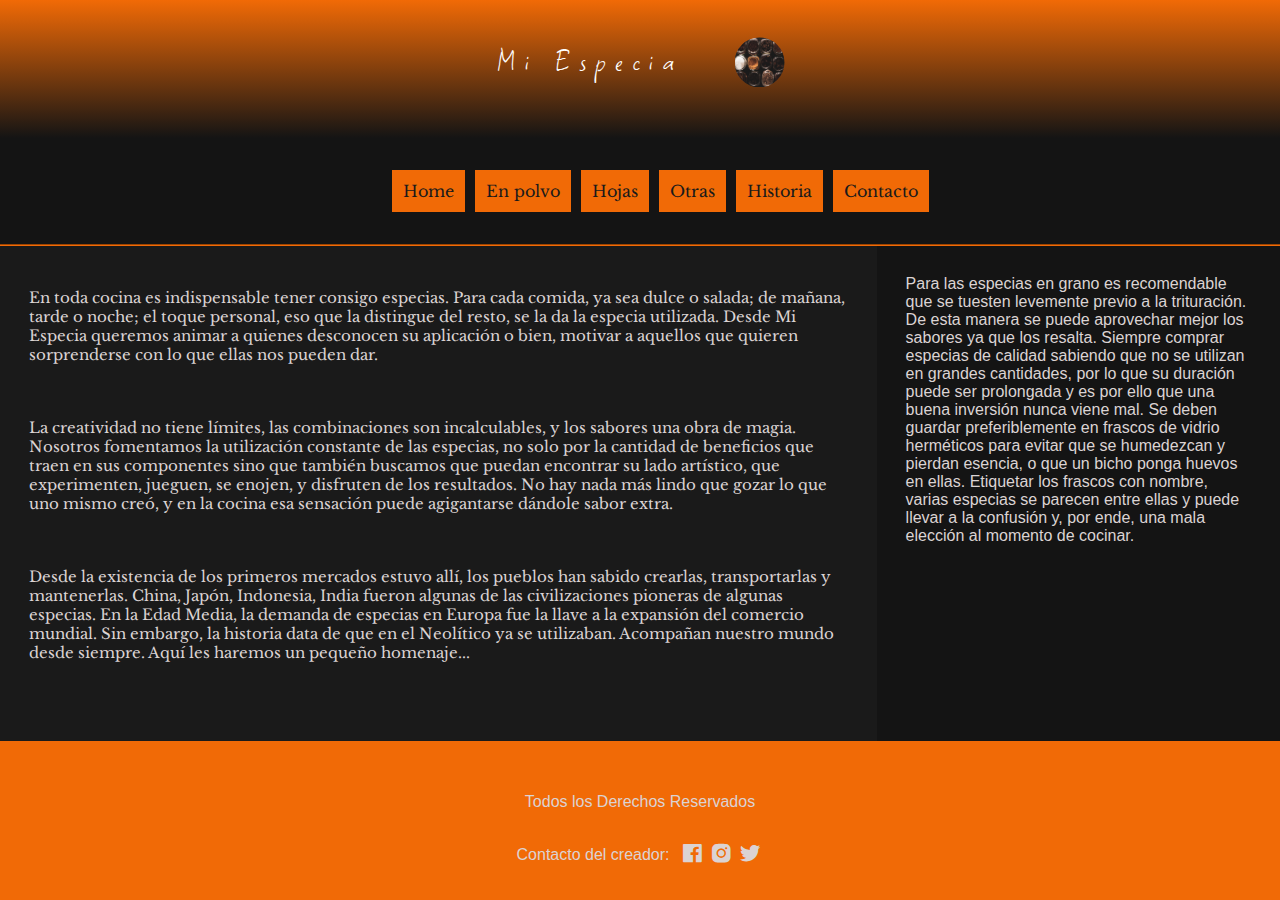
<file: index.html>
<!DOCTYPE html>
<html lang="en">
<head>
    <meta charset="UTF-8">
    <meta http-equiv="X-UA-Compatible" content="IE=edge">
    <meta name="viewport" content="width=device-width, initial-scale=1.0">
    <link rel="stylesheet" href="estilo/gridarea.css"> <!--CSS del HOME -->
    <link rel="preconnect" href="https://fonts.googleapis.com"> <!--Fuente del H1 -->
    <link rel="preconnect" href="https://fonts.gstatic.com" crossorigin>
    <link href="https://fonts.googleapis.com/css2?family=Libre+Baskerville&display=swap" rel="stylesheet"> <!--Fuente del Main-->
    <link rel="shortcut icon" href="chef/favicon.ico" type="image/x-icon"> <!--icono del head -->
    <link href='https://unpkg.com/boxicons@2.1.2/css/boxicons.min.css' rel='stylesheet'>
    <link href="https://fonts.googleapis.com/css2?family=Red+Hat+Mono:wght@300&family=Rubik:wght@300&family=Square+Peg&display=swap" rel="stylesheet">
    <title>Mi Especia | Blog de especias</title>
</head>
<body>
    <div class="content">
        <header class="header">
            <h1 class="header__titulo">Mi Especia</h1>
            <img class="header__imagen-2" src="fotos especias/fondo_pagina.jpg" alt="">
        </header>

        <nav class="nav">
            <ul class="nav__ul">
                <li class="nav__li"><a href="index.html">Home</a></li>
                <li class="nav__li"><a href="enpolvo.html">En polvo</a></li>
                <li class="nav__li"><a href="hojas.html">Hojas</a></li>
                <li class="nav__li"><a href="otras.html">Otras</a></li>
                <li class="nav__li"><a href="historia.html">Historia</a></li>
                <li class="nav__li"><a href="contacto.html">Contacto</a></li>
            </ul>
        </nav>

        <article class="main">
            <p class="parrafo1">
                En toda cocina es indispensable tener consigo especias. Para cada comida, ya sea dulce o salada;
                de mañana, tarde o noche; el toque personal, eso que la distingue del resto, se la da la especia utilizada.
                Desde Mi Especia queremos animar a quienes desconocen su aplicación o bien, motivar a aquellos que quieren
                sorprenderse con lo que ellas nos pueden dar.
            </p>
            <p class="parrafo2">
                La creatividad no tiene límites, las combinaciones son incalculables, y los sabores una obra de magia.
                Nosotros fomentamos la utilización constante de las especias, no solo por la cantidad de beneficios que
                traen en sus componentes sino que también buscamos que puedan encontrar su lado artístico, que experimenten,
                jueguen, se enojen, y disfruten de los resultados. No hay nada más lindo que gozar lo que uno mismo creó, y 
                en la cocina esa sensación puede agigantarse dándole sabor extra.
            </p>
            <p class="parrafo3">
                Desde la existencia de los primeros mercados estuvo allí, los pueblos han sabido crearlas, transportarlas y 
                mantenerlas. China, Japón, Indonesia, India fueron algunas de las civilizaciones pioneras de algunas especias.
                En la Edad Media, la demanda de especias en Europa fue la llave a la expansión del comercio mundial. Sin embargo,
                la historia data de que en el Neolítico ya se utilizaban. Acompañan nuestro mundo desde siempre. Aquí les haremos
                un pequeño homenaje...
            </p>
        </article>


        <aside class="aside">
            <p>
                Para las especias en grano es recomendable que se tuesten levemente previo a la trituración. De esta manera se puede aprovechar 
                mejor los sabores ya que los resalta. Siempre comprar especias de calidad sabiendo que no se utilizan en grandes cantidades, por 
                lo que su duración puede ser prolongada y es por ello que una buena inversión nunca viene mal. Se deben guardar preferiblemente en 
                frascos de vidrio herméticos para evitar que se humedezcan y pierdan esencia, o que un bicho ponga huevos en ellas. Etiquetar los frascos 
                con nombre, varias especias se parecen entre ellas y puede llevar a la confusión y, por ende, una mala elección al momento de cocinar.
                 
            </p>
        </aside>
        <footer class="footer">
            <p>Todos los Derechos Reservados</p>
            <div class="footer__container">
                <div class="footer__container-titulo">
                    <p>Contacto del creador:</p> 
                </div>
                <div class="footer__container-links">
                    <a href="https://www.facebook.com/demian.gomez.7/" target="_blank" rel="noopener noreferrer"><i class='bx bxl-facebook-square bx-sm'></i></a>
                    <a href="https://www.instagram.com/deemigomez/" target="_blank" rel="noopener noreferrer"><i class='bx bxl-instagram-alt bx-sm' ></i></a>
                    <a href="https://twitter.com/demigomezm" target="_blank" rel="noopener noreferrer"><i class='bx bxl-twitter bx-sm' ></i></a>
                </div>
            </div>

        </footer>
    </div>
</body>
</html>
</file>
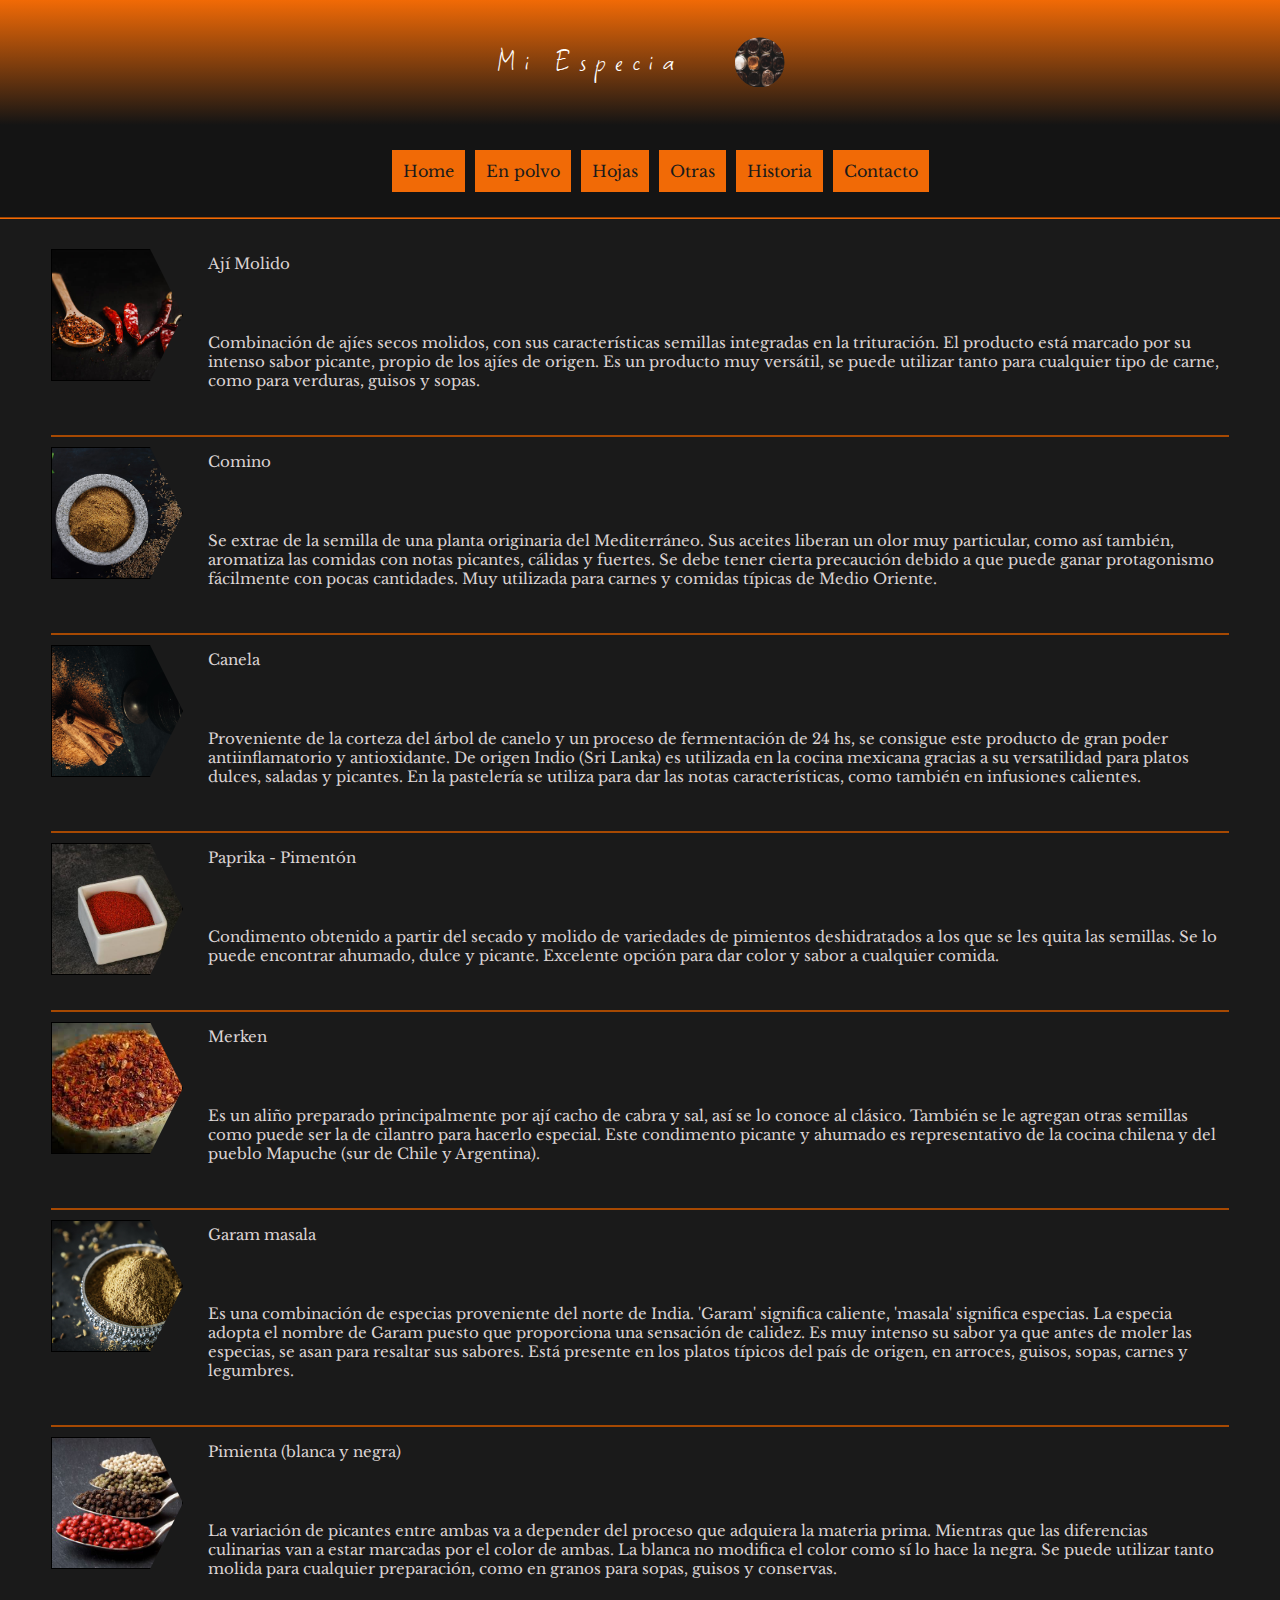
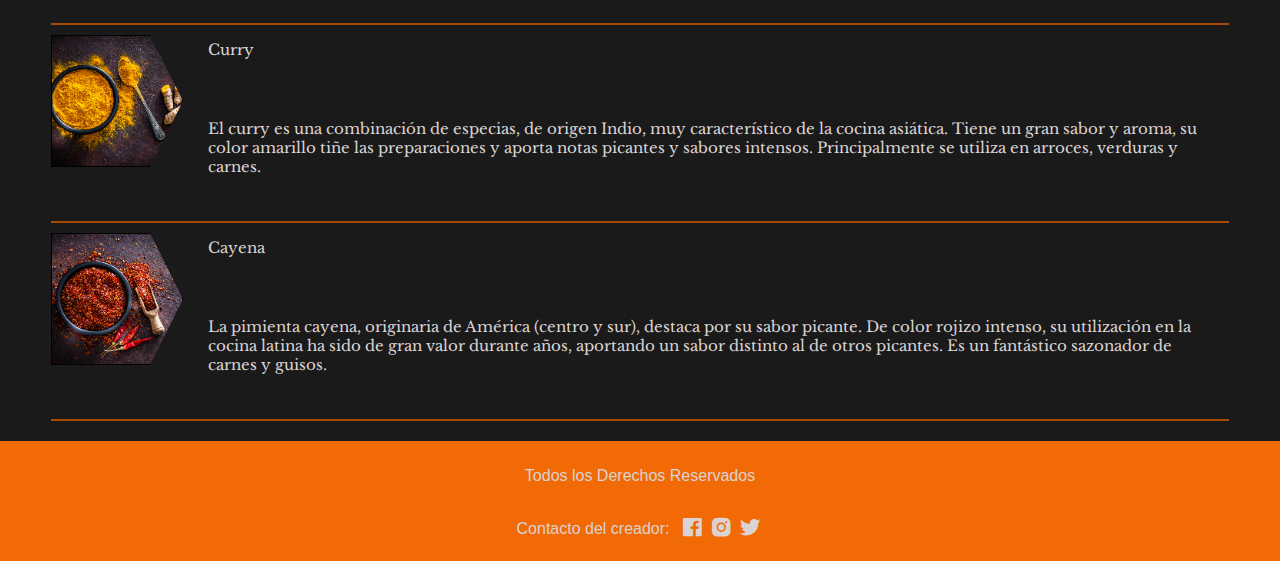
<file: enpolvo.html>
<!DOCTYPE html>
<html lang="en">
<head>
    <meta charset="UTF-8">
    <meta http-equiv="X-UA-Compatible" content="IE=edge">
    <meta name="viewport" content="width=device-width, initial-scale=1.0">
    <link rel="stylesheet" href="estilo/enpolvo.css"> <!--CSS de EN POLVO, HOJAS, OTRAS, HISTORIA -->
    <link rel="preconnect" href="https://fonts.googleapis.com"> <!--Fuente del H1 -->
    <link rel="preconnect" href="https://fonts.gstatic.com" crossorigin>
    <link href="https://fonts.googleapis.com/css2?family=Libre+Baskerville&display=swap" rel="stylesheet"> <!--Fuente del Main-->
    <link rel="shortcut icon" href="chef/favicon.ico" type="image/x-icon"> <!--icono del head -->
    <link href='https://unpkg.com/boxicons@2.1.2/css/boxicons.min.css' rel='stylesheet'>
    <link href="https://fonts.googleapis.com/css2?family=Red+Hat+Mono:wght@300&family=Rubik:wght@300&family=Square+Peg&display=swap" rel="stylesheet">
    <title>En polvo | Mi Especia</title>
</head>
<body>
    <div class="content">
        <header class="header">
            <h1 class="header__titulo">Mi Especia</h1>
            <img class="header__imagen-2" src="fotos especias/fondo_pagina.jpg" alt="">
        </header>

        <nav class="nav">
            <ul class="nav__ul">
                <li class="nav__li"><a href="index.html">Home</a></li>
                <li class="nav__li"><a href="enpolvo.html">En polvo</a></li>
                <li class="nav__li"><a href="hojas.html">Hojas</a></li>
                <li class="nav__li"><a href="otras.html">Otras</a></li>
                <li class="nav__li"><a href="historia.html">Historia</a></li>
                <li class="nav__li"><a href="contacto.html">Contacto</a></li>
            </ul>
        </nav>


        <article class="main">
            <div class="contenido">
                <img src="fotos especias/ajimolido_fondonegro.jpg" alt="aji_molido">
                <div class="contenido__hijo">
                    <p class="contenido__hijo-titulo">
                        Ají Molido
                    </p>
                    <p class="contenido__hijo-texto">
                        Combinación de ajíes secos molidos, con sus características semillas integradas en la trituración. 
                        El producto está marcado por su intenso sabor picante, propio de los ajíes de origen. Es un producto muy versátil, se 
                        puede utilizar tanto para cualquier tipo de carne, como para verduras, guisos y sopas.
                    </p>
                </div>
            </div>

            <div class="contenido">
                <img src="fotos especias/comino_fondonegro.jpg" alt="comino">
                <div class="contenido__hijo">
                    <p class="contenido__hijo-titulo">
                        Comino
                    </p>
                    <p class="contenido__hijo-texto">
                        Se extrae de la semilla de una planta originaria del Mediterráneo. Sus aceites liberan un olor muy particular, como
                        así también, aromatiza las comidas con notas picantes, cálidas y fuertes. Se debe tener cierta precaución debido a que
                        puede ganar protagonismo fácilmente con pocas cantidades. Muy utilizada para carnes y comidas típicas de Medio Oriente.
                    </p>
                </div>
            </div>

            <div class="contenido">
                <img src="fotos especias/canela_fondonegro.jpg" alt="canela">
                <div class="contenido__hijo">
                    <p class="contenido__hijo-titulo">
                        Canela
                    </p>
                    <p class="contenido__hijo-texto">
                        Proveniente de la corteza del árbol de canelo y un proceso de fermentación de 24 hs, se consigue este
                        producto de gran poder antiinflamatorio y antioxidante. De origen Indio (Sri Lanka) es utilizada en la
                        cocina mexicana gracias a su versatilidad para platos dulces, saladas y picantes. En la pastelería se 
                        utiliza para dar las notas características, como también en infusiones calientes.
                    </p>
                </div>
            </div>

            <div class="contenido">
                <img src="fotos especias/pimenton_res.jpg" alt="pimenton">
                <div class="contenido__hijo">
                    <p class="contenido__hijo-titulo">
                        Paprika - Pimentón
                    </p>
                    <p class="contenido__hijo-texto">
                        Condimento obtenido a partir del secado y molido de variedades de pimientos deshidratados a los 
                        que se les quita las semillas. Se lo puede encontrar
                        ahumado, dulce y picante. Excelente opción para dar color y sabor a cualquier comida.
                    </p>
                </div>
            </div>

            <div class="contenido">
                <img src="fotos especias/merken.jpg" alt="merken">
                <div class="contenido__hijo">
                    <p class="contenido__hijo-titulo">
                        Merken
                    </p>
                    <p class="contenido__hijo-texto">
                        Es un aliño preparado principalmente por ají cacho de cabra y sal, así se lo conoce al clásico.
                        También se le agregan otras semillas como puede ser la de 
                        cilantro para hacerlo especial. Este condimento picante y ahumado es representativo de la cocina chilena y del pueblo Mapuche 
                        (sur de Chile y Argentina).
                    </p>
                </div>
            </div>

            <div class="contenido">
                <img src="fotos especias/garam masala_fondonegro.jpg" alt="garam_masala">
                <div class="contenido__hijo">
                    <p class="contenido__hijo-titulo">
                        Garam masala
                    </p>
                    <p class="contenido__hijo-texto">
                        Es una combinación de especias proveniente del norte de India. 'Garam' significa caliente, 'masala' significa especias.
                        La especia adopta el nombre de Garam puesto que proporciona una sensación de calidez. Es muy intenso su sabor ya que antes
                        de moler las especias, se asan para resaltar sus sabores. Está presente en los platos típicos del país de origen, en arroces,
                        guisos, sopas, carnes y legumbres.
                    </p>
                </div>
            </div>

            <div class="contenido">
                <img src="fotos especias/pimienta_detalles.jpg" alt="pimienta">
                <div class="contenido__hijo">
                    <p class="contenido__hijo-titulo">
                        Pimienta (blanca y negra)
                    </p>
                    <p class="contenido__hijo-texto">
                        La variación de picantes entre ambas va a depender del proceso que adquiera la materia prima. Mientras que
                        las diferencias culinarias van a estar marcadas por el color de ambas. La blanca no modifica el color como sí lo hace 
                        la negra. Se puede utilizar tanto molida para cualquier preparación, como en granos para sopas, guisos y conservas. 
                    </p>
                </div>
            </div>

            <div class="contenido">
                <img src="fotos especias/curry_fondonegro.jpg" alt="curry">
                <div class="contenido__hijo">
                    <p class="contenido__hijo-titulo">
                        Curry
                    </p>
                    <p class="contenido__hijo-texto">
                        El curry es una combinación de especias, de origen Indio, muy característico de la cocina asiática.
                        Tiene un gran sabor y aroma, su color amarillo tiñe las preparaciones y aporta notas picantes y sabores
                        intensos. Principalmente se utiliza en arroces, verduras y carnes.
                    </p>
                </div>
            </div>

            <div class="contenido">
                <img src="fotos especias/cayena_detalles2.jpg" alt="cayena">
                <div class="contenido__hijo">
                    <p class="contenido__hijo-titulo">
                        Cayena
                    </p>
                    <p class="contenido__hijo-texto">
                        La pimienta cayena, originaria de América (centro y sur), destaca por su sabor picante. De color rojizo
                        intenso, su utilización en la cocina latina ha sido de gran valor durante años, aportando un sabor distinto
                        al de otros picantes. Es un fantástico sazonador de carnes y guisos.
                    </p>
                </div>
            </div>

            <!-- entonces hacer un div clas contenido, y dentro poner primero la foto img y luego el parrafo p -->
        </article>

        
        <footer class="footer">
            <p>Todos los Derechos Reservados</p>
            <div class="footer__container">
                <div class="footer__container-titulo">
                    <p>Contacto del creador:</p> 
                </div>
                <div class="footer__container-links">
                    <a href="https://www.facebook.com/demian.gomez.7/" target="_blank" rel="noopener noreferrer"><i class='bx bxl-facebook-square bx-sm'></i></a>
                    <a href="https://www.instagram.com/deemigomez/" target="_blank" rel="noopener noreferrer"><i class='bx bxl-instagram-alt bx-sm' ></i></a>
                    <a href="https://twitter.com/demigomezm" target="_blank" rel="noopener noreferrer"><i class='bx bxl-twitter bx-sm' ></i></a>
                </div>
            </div>
        </footer>
    </div>
</body>
</html>
</file>
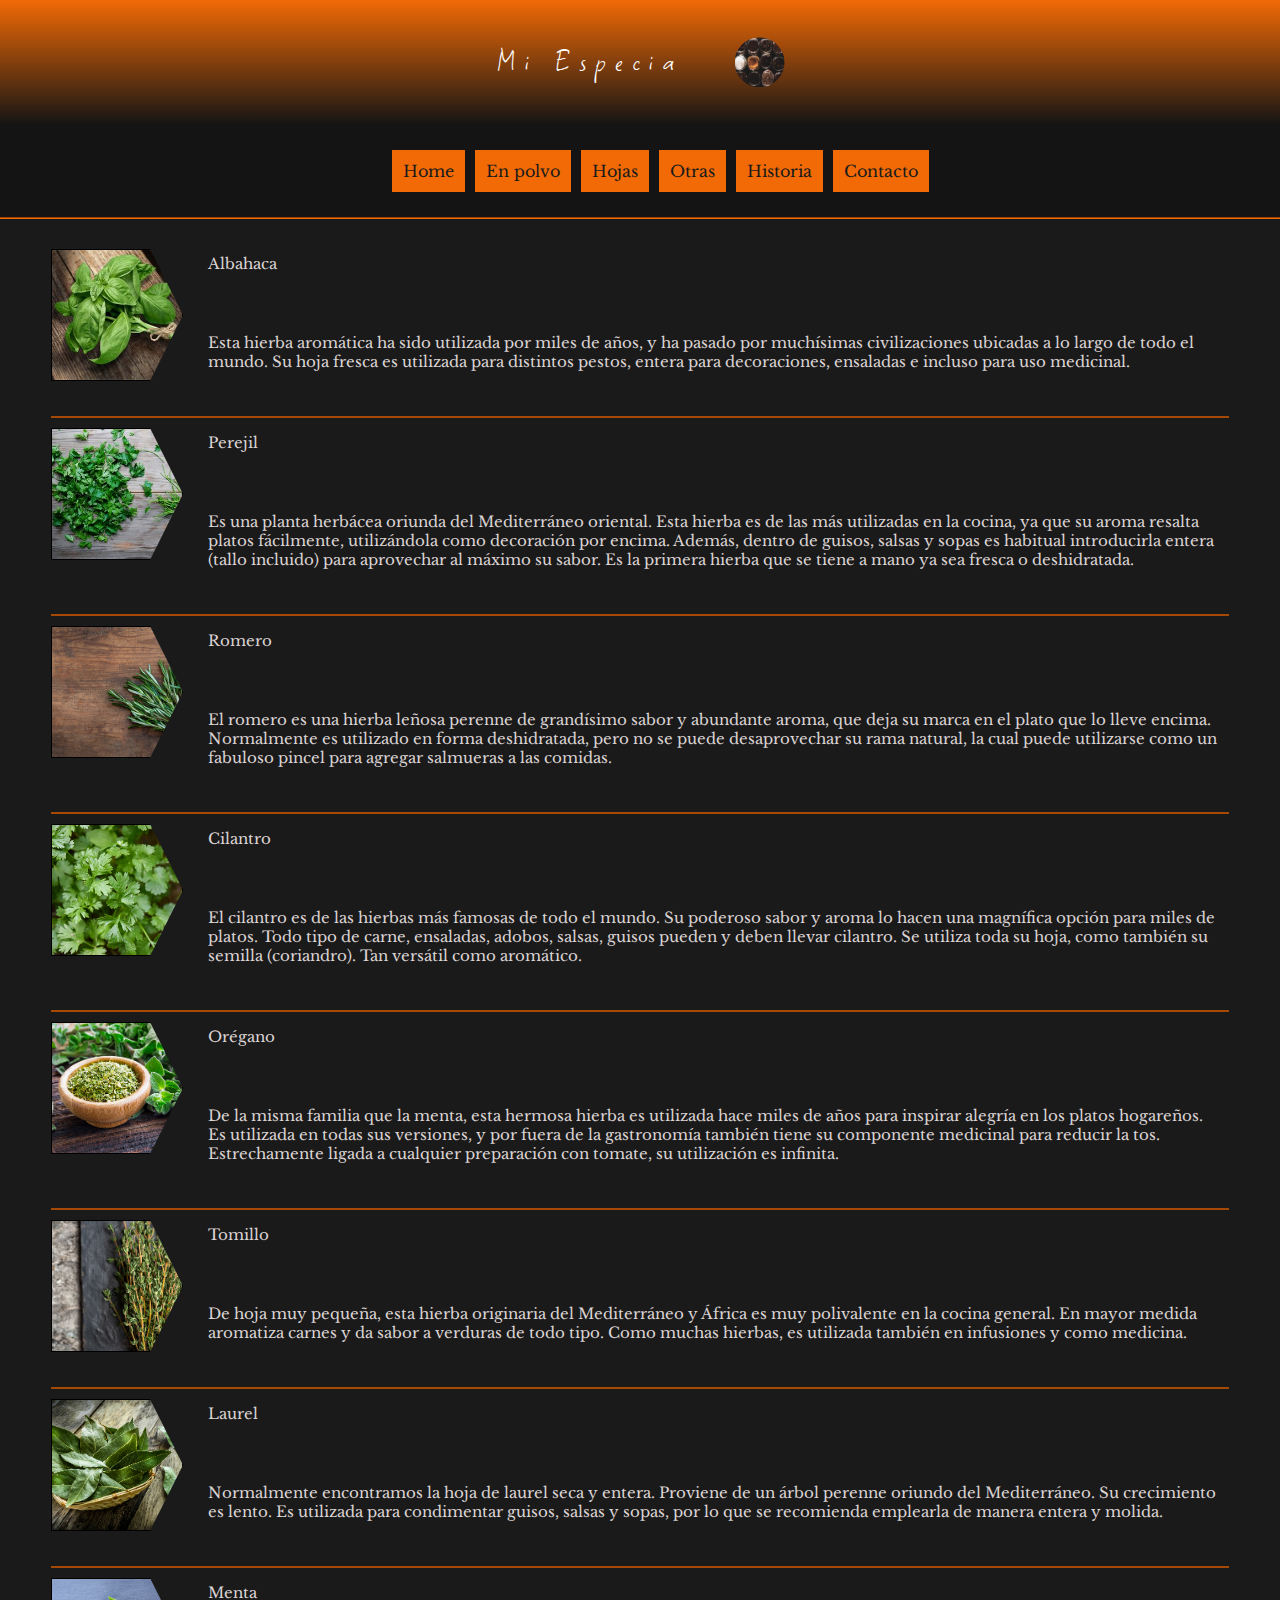
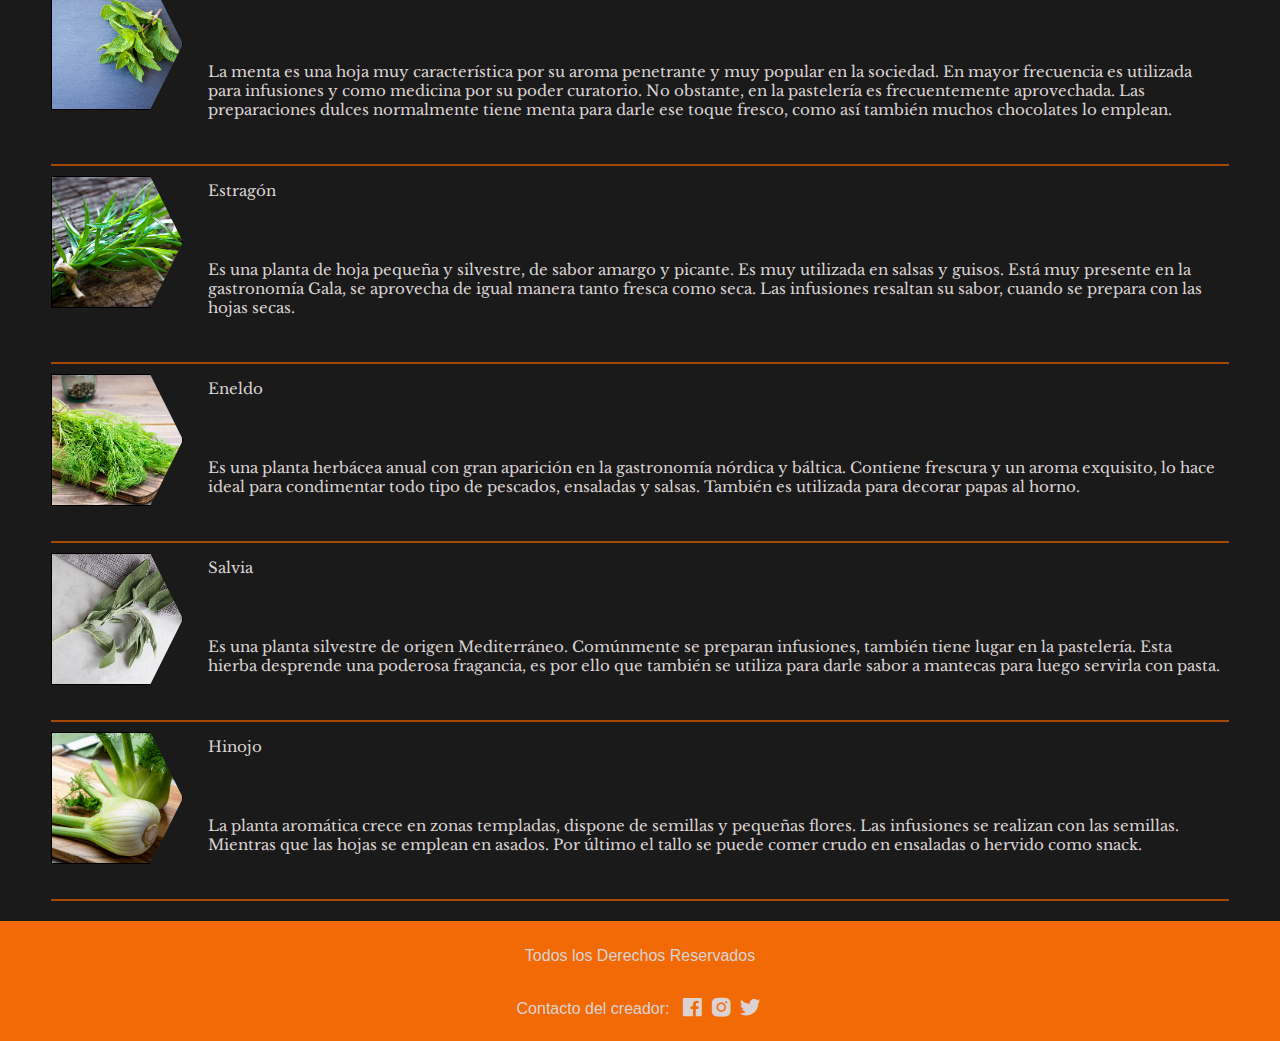
<file: hojas.html>
<!DOCTYPE html>
<html lang="en">
<head>
    <meta charset="UTF-8">
    <meta http-equiv="X-UA-Compatible" content="IE=edge">
    <meta name="viewport" content="width=device-width, initial-scale=1.0">
    <link rel="stylesheet" href="estilo/enpolvo.css"> <!--CSS de CADA ESTILO PARTICULAR -->
    <link rel="preconnect" href="https://fonts.googleapis.com"> <!--Fuente del H1 -->
    <link rel="preconnect" href="https://fonts.gstatic.com" crossorigin>
    <link href="https://fonts.googleapis.com/css2?family=Libre+Baskerville&display=swap" rel="stylesheet"> <!--Fuente del Main-->
    <link rel="shortcut icon" href="chef/favicon.ico" type="image/x-icon"> <!--icono del head -->
    <link href='https://unpkg.com/boxicons@2.1.2/css/boxicons.min.css' rel='stylesheet'>
    <link href="https://fonts.googleapis.com/css2?family=Red+Hat+Mono:wght@300&family=Rubik:wght@300&family=Square+Peg&display=swap" rel="stylesheet">
    <title>Hojas | Mi Especia</title>
</head>
<body>
    <div class="content">
        <header class="header">
            <h1 class="header__titulo">Mi Especia</h1>
            <img class="header__imagen-2" src="fotos especias/fondo_pagina.jpg" alt="">
        </header>

        <nav class="nav">
            <ul class="nav__ul">
                <li class="nav__li"><a href="index.html">Home</a></li>
                <li class="nav__li"><a href="enpolvo.html">En polvo</a></li>
                <li class="nav__li"><a href="hojas.html">Hojas</a></li>
                <li class="nav__li"><a href="otras.html">Otras</a></li>
                <li class="nav__li"><a href="historia.html">Historia</a></li>
                <li class="nav__li"><a href="contacto.html">Contacto</a></li>
            </ul>
        </nav>


        <article class="main">
            <div class="contenido">
                <img src="fotos especias/hojas/albahaca_fondooscuro.jpg" alt="albahaca">
                <div class="contenido__hijo">
                    <p class="contenido__hijo-titulo">
                        Albahaca
                    </p>
                    <p class="contenido__hijo-texto">
                        Esta hierba aromática ha sido utilizada por miles de años, y ha pasado por muchísimas civilizaciones
                        ubicadas a lo largo de todo el mundo. Su hoja fresca es utilizada para distintos pestos, entera para decoraciones,
                        ensaladas e incluso para uso medicinal. 
                    </p>
                </div>
            </div>

            <div class="contenido">
                <img src="fotos especias/hojas/perejil_fondomadera2.jpg" alt="perejil">
                <div class="contenido__hijo">
                    <p class="contenido__hijo-titulo">
                        Perejil
                    </p>
                    <p class="contenido__hijo-texto">
                        Es una planta herbácea oriunda del Mediterráneo oriental. Esta hierba es de las más utilizadas en la cocina,
                        ya que su aroma resalta platos fácilmente, utilizándola como decoración por encima. Además, dentro de guisos, salsas y 
                        sopas es habitual introducirla entera (tallo incluido) para aprovechar al máximo su sabor. Es la primera hierba
                        que se tiene a mano ya sea fresca o deshidratada.
                    </p>
                </div>
            </div>

            <div class="contenido">
                <img src="fotos especias/hojas/romero_fondomadera.jpg" alt="romero">
                <div class="contenido__hijo">
                    <p class="contenido__hijo-titulo">
                        Romero
                    </p>
                    <p class="contenido__hijo-texto">
                        El romero es una hierba leñosa perenne de grandísimo sabor y abundante aroma, que deja su marca en 
                        el plato que lo lleve encima. Normalmente es utilizado en forma deshidratada, pero no se puede desaprovechar
                        su rama natural, la cual puede utilizarse como un fabuloso pincel para agregar salmueras a las comidas.
                    </p>
                </div>
            </div>

            <div class="contenido">
                <img src="fotos especias/hojas/cilantro.jpg" alt="cilantro">
                <div class="contenido__hijo">
                    <p class="contenido__hijo-titulo">
                        Cilantro
                    </p>
                    <p class="contenido__hijo-texto">
                        El cilantro es de las hierbas más famosas de todo el mundo. Su poderoso sabor y aroma lo hacen una magnífica
                        opción para miles de platos. Todo tipo de carne, ensaladas, adobos, salsas, guisos pueden y deben llevar cilantro.
                        Se utiliza toda su hoja, como también su semilla (coriandro). Tan versátil como aromático.
                    </p>
                </div>
            </div>

            <div class="contenido">
                <img src="fotos especias/hojas/oregano_fondomadera.jpg" alt="">
                <div class="contenido__hijo">
                    <p class="contenido__hijo-titulo">
                        Orégano
                    </p>
                    <p class="contenido__hijo-texto">
                        De la misma familia que la menta, esta hermosa hierba es utilizada hace miles de años para inspirar
                        alegría en los platos hogareños. Es utilizada en todas sus versiones, y por fuera de la gastronomía 
                        también tiene su componente medicinal para reducir la tos. Estrechamente ligada a cualquier preparación con
                        tomate, su utilización es infinita.
                    </p>
                </div>
            </div>

            <div class="contenido">
                <img src="fotos especias/hojas/tomillo_fondomadera.jpg" alt="tomillo">
                <div class="contenido__hijo">
                    <p class="contenido__hijo-titulo">
                        Tomillo
                    </p>
                    <p class="contenido__hijo-texto">
                        De hoja muy pequeña, esta hierba originaria del Mediterráneo y África es muy polivalente en la cocina general.
                        En mayor medida aromatiza carnes y da sabor a verduras de todo tipo. Como muchas hierbas, es utilizada también en infusiones
                        y como medicina.
                    </p>
                </div>
            </div>

            <div class="contenido">
                <img src="fotos especias/hojas/laurel.jpg" alt="laurel">
                <div class="contenido__hijo">
                    <p class="contenido__hijo-titulo">
                        Laurel
                    </p>
                    <p class="contenido__hijo-texto">
                        Normalmente encontramos la hoja de laurel seca y entera. Proviene de un árbol perenne oriundo del Mediterráneo. 
                        Su crecimiento es lento. Es utilizada para condimentar guisos, salsas y sopas, por lo que se recomienda emplearla de manera
                        entera y molida.
                    </p>
                </div>
            </div>

            <div class="contenido">
                <img src="fotos especias/hojas/menta.jpg" alt="menta">
                <div class="contenido__hijo">
                    <p class="contenido__hijo-titulo">
                        Menta
                    </p>
                    <p class="contenido__hijo-texto">
                        La menta es una hoja muy característica por su aroma penetrante y muy popular en la sociedad. En mayor 
                        frecuencia es utilizada para infusiones y como medicina por su poder curatorio. No obstante, en la pastelería
                        es frecuentemente aprovechada. Las preparaciones dulces normalmente tiene menta para darle ese toque fresco, como
                        así también muchos chocolates lo emplean.
                    </p>
                </div>
            </div>

            <div class="contenido">
                <img src="fotos especias/hojas/estragon_fondomadera.jpg" alt="estragon">
                <div class="contenido__hijo">
                    <p class="contenido__hijo-titulo">
                        Estragón
                    </p>
                    <p class="contenido__hijo-texto">
                        Es una planta de hoja pequeña y silvestre, de sabor amargo y picante. Es muy utilizada en salsas y guisos. 
                        Está muy presente en la gastronomía Gala, se aprovecha de igual manera tanto fresca como seca. Las infusiones resaltan
                        su sabor, cuando se prepara con las hojas secas.
                    </p>
                </div>
            </div>

            <div class="contenido">
                <img src="fotos especias/hojas/eneldo_fondomadera.jpg" alt="eneldo">
                <div class="contenido__hijo">
                    <p class="contenido__hijo-titulo">
                        Eneldo
                    </p>
                    <p class="contenido__hijo-texto">
                        Es una planta herbácea anual con gran aparición en la gastronomía nórdica y báltica. Contiene frescura
                        y un aroma exquisito, lo hace ideal para condimentar todo tipo de pescados, ensaladas y salsas. También 
                        es utilizada para decorar papas al horno.
                    </p>
                </div>
            </div>

            <div class="contenido">
                <img src="fotos especias/hojas/salvia_fondomarmol.jpg" alt="salvia">
                <div class="contenido__hijo">
                    <p class="contenido__hijo-titulo">
                        Salvia
                    </p>
                    <p class="contenido__hijo-texto">
                        Es una planta silvestre de origen Mediterráneo. Comúnmente se preparan infusiones, también tiene lugar en la 
                        pastelería. Esta hierba desprende una poderosa fragancia, es por ello que también se utiliza para darle sabor a 
                        mantecas para luego servirla con pasta.
                    </p>
                </div>
            </div>

            <div class="contenido">
                <img src="fotos especias/hojas/hinojo_fondomadera2.jpg" alt="hinojo">
                <div class="contenido__hijo">
                    <p class="contenido__hijo-titulo">
                        Hinojo
                    </p>
                    <p class="contenido__hijo-texto">
                        La planta aromática crece en zonas templadas, dispone de semillas y pequeñas flores. Las infusiones se 
                        realizan con las semillas. Mientras que las hojas se emplean en asados. Por último el tallo se puede comer crudo 
                        en ensaladas o hervido como snack.
                    </p>
                </div>
            </div>
            <!-- entonces hacer un div clas contenido, y dentro poner primero la foto img y luego el parrafo p -->
        </article>


        <footer class="footer">
            <p>Todos los Derechos Reservados</p>
            <div class="footer__container">
                <div class="footer__container-titulo">
                    <p>Contacto del creador:</p> 
                </div>
                <div class="footer__container-links">
                    <a href="https://www.facebook.com/demian.gomez.7/" target="_blank" rel="noopener noreferrer"><i class='bx bxl-facebook-square bx-sm'></i></a>
                    <a href="https://www.instagram.com/deemigomez/" target="_blank" rel="noopener noreferrer"><i class='bx bxl-instagram-alt bx-sm' ></i></a>
                    <a href="https://twitter.com/demigomezm" target="_blank" rel="noopener noreferrer"><i class='bx bxl-twitter bx-sm' ></i></a>
                </div>
            </div>
        </footer>
    </div>
</body>
</html>
</file>
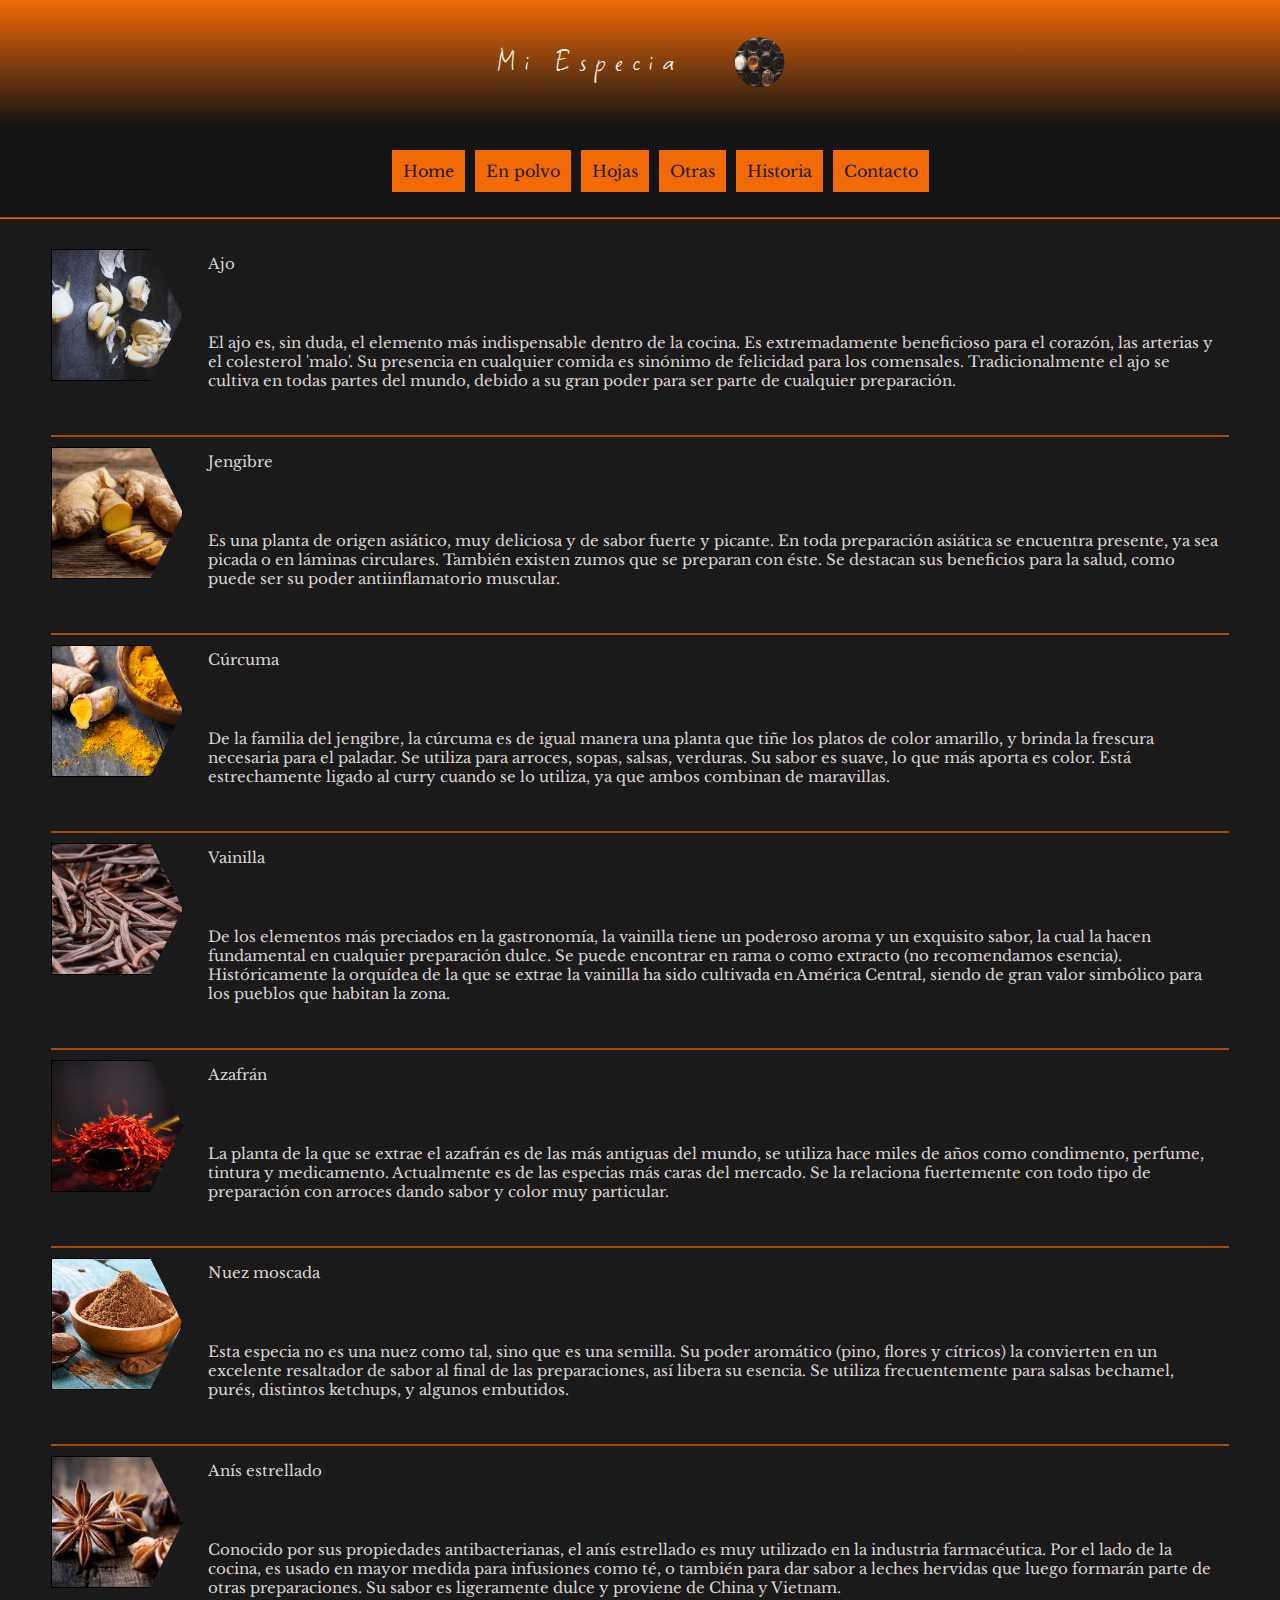
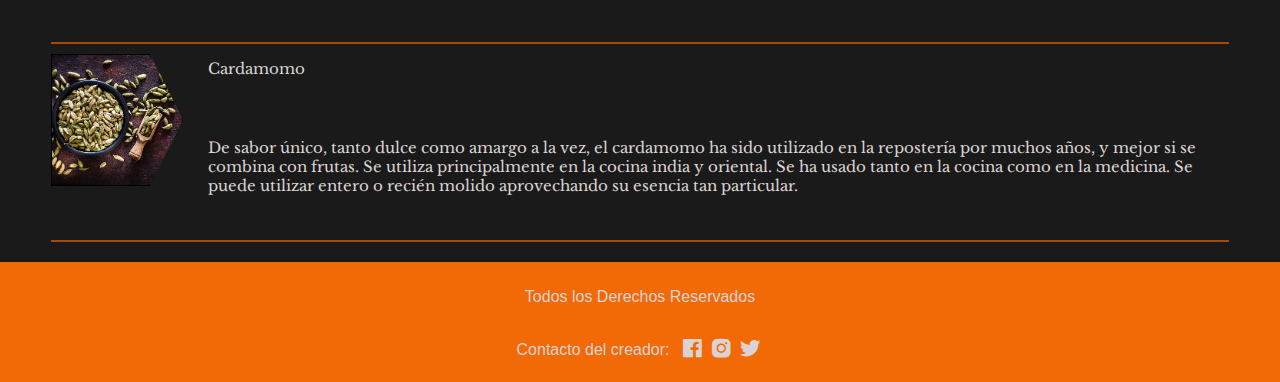
<file: otras.html>
<!DOCTYPE html>
<html lang="en">
<head>
    <meta charset="UTF-8">
    <meta http-equiv="X-UA-Compatible" content="IE=edge">
    <meta name="viewport" content="width=device-width, initial-scale=1.0">
    <link rel="stylesheet" href="estilo/enpolvo.css"> <!--CSS de CADA ESTILO PARTICULAR -->
    <link rel="preconnect" href="https://fonts.googleapis.com"> <!--Fuente del H1 -->
    <link rel="preconnect" href="https://fonts.gstatic.com" crossorigin>
    <link href="https://fonts.googleapis.com/css2?family=Libre+Baskerville&display=swap" rel="stylesheet"> <!--Fuente del Main-->
    <link rel="shortcut icon" href="chef/favicon.ico" type="image/x-icon"> <!--icono del head -->
    <link href='https://unpkg.com/boxicons@2.1.2/css/boxicons.min.css' rel='stylesheet'>
    <link href="https://fonts.googleapis.com/css2?family=Red+Hat+Mono:wght@300&family=Rubik:wght@300&family=Square+Peg&display=swap" rel="stylesheet">
    <title>Otras | Mi Especia</title>
</head>
<body>
    <div class="content">
        <header class="header">
            <h1 class="header__titulo">Mi Especia</h1>
            <img class="header__imagen-2" src="fotos especias/fondo_pagina.jpg" alt="">
        </header>

        <nav class="nav">
            <ul class="nav__ul">
                <li class="nav__li"><a href="index.html">Home</a></li>
                <li class="nav__li"><a href="enpolvo.html">En polvo</a></li>
                <li class="nav__li"><a href="hojas.html">Hojas</a></li>
                <li class="nav__li"><a href="otras.html">Otras</a></li>
                <li class="nav__li"><a href="historia.html">Historia</a></li>
                <li class="nav__li"><a href="contacto.html">Contacto</a></li>
            </ul>
        </nav>



        <article class="main">
            <div class="contenido">
                <img src="fotos especias/ajo_fondomadera2.jpg" alt="ajo">
                <div class="contenido__hijo">
                    <p class="contenido__hijo-titulo">
                        Ajo
                    </p>
                    <p class="contenido__hijo-texto">
                        El ajo es, sin duda, el elemento más indispensable dentro de la cocina. Es extremadamente beneficioso 
                        para el corazón, las arterias y el colesterol 'malo'. Su presencia en cualquier comida es sinónimo de 
                        felicidad para los comensales. Tradicionalmente el ajo se cultiva en todas partes del mundo, debido a su 
                        gran poder para ser parte de cualquier preparación.
                    </p>
                </div>
            </div>

            <div class="contenido">
                <img src="fotos especias/jengibre_fondomadera.jpg" alt="jengibre">
                <div class="contenido__hijo">
                    <p class="contenido__hijo-titulo">
                        Jengibre
                    </p>
                    <p class="contenido__hijo-texto">
                        Es una planta de origen asiático, muy deliciosa y de sabor fuerte y picante. En toda preparación asiática 
                        se encuentra presente, ya sea picada o en láminas circulares. También existen zumos que se preparan con éste. 
                        Se destacan sus beneficios para la salud, como puede ser su poder antiinflamatorio muscular.
                    </p>
                </div>
            </div>

            <div class="contenido">
                <img src="fotos especias/curcuma_fondomadera.jpg" alt="curcuma">
                <div class="contenido__hijo">
                    <p class="contenido__hijo-titulo">
                        Cúrcuma
                    </p>
                    <p class="contenido__hijo-texto">
                        De la familia del jengibre, la cúrcuma es de igual manera una planta que tiñe los platos de color 
                        amarillo, y brinda la frescura necesaria para el paladar. Se utiliza para arroces, sopas, salsas, verduras.
                        Su sabor es suave, lo que más aporta es color. Está estrechamente ligado al curry cuando se lo utiliza, ya que 
                        ambos combinan de maravillas.
                    </p>
                </div>
            </div>

            <div class="contenido">
                <img src="fotos especias/vainilla.jpg" alt="vainilla">
                <div class="contenido__hijo">
                    <p class="contenido__hijo-titulo">
                        Vainilla
                    </p>
                    <p class="contenido__hijo-texto">
                        De los elementos más preciados en la gastronomía, la vainilla tiene un poderoso aroma y un exquisito 
                        sabor, la cual la hacen fundamental en cualquier preparación dulce. Se puede encontrar en rama o como 
                        extracto (no recomendamos esencia). Históricamente la orquídea de la que se extrae la vainilla ha sido 
                        cultivada en América Central, siendo de gran valor simbólico para los pueblos que habitan la zona.
                    </p>
                </div>
            </div>

            <div class="contenido">
                <img src="fotos especias/azafran_fondonegro.jpg" alt="azafran">
                <div class="contenido__hijo">
                    <p class="contenido__hijo-titulo">
                        Azafrán
                    </p>
                    <p class="contenido__hijo-texto">
                        La planta de la que se extrae el azafrán es de las más antiguas del mundo, se utiliza hace miles de años 
                        como condimento, perfume, tintura y medicamento. Actualmente es de las especias más caras del mercado. Se 
                        la relaciona fuertemente con todo tipo de preparación con arroces dando sabor y color muy particular.
                    </p>
                </div>
            </div>

            <div class="contenido">
                <img src="fotos especias/nuez moscada_fondomadera.jpg" alt="nuez moscada">
                <div class="contenido__hijo">
                    <p class="contenido__hijo-titulo">
                        Nuez moscada
                    </p>
                    <p class="contenido__hijo-texto">
                        Esta especia no es una nuez como tal, sino que es una semilla. Su poder aromático (pino, flores y cítricos) 
                        la convierten en un excelente resaltador de sabor al final de las preparaciones, así libera su esencia. Se utiliza 
                        frecuentemente para salsas bechamel, purés, distintos ketchups, y algunos embutidos.
                    </p>
                </div>
            </div>

            <div class="contenido">
                <img src="fotos especias/anis_fondomader.jpg" alt="anis">
                <div class="contenido__hijo">
                    <p class="contenido__hijo-titulo">
                        Anís estrellado
                    </p>
                    <p class="contenido__hijo-texto">
                        Conocido por sus propiedades antibacterianas, el anís estrellado es muy utilizado en la industria farmacéutica. 
                        Por el lado de la cocina, es usado en mayor medida para infusiones como té, o también para dar sabor a leches hervidas que luego 
                        formarán parte de otras preparaciones. Su sabor es ligeramente dulce y proviene de China y Vietnam.
                    </p>
                </div>
            </div>

            <div class="contenido">
                <img src="fotos especias/cardamomo_fondomadera.jpg" alt="cardamomo">
                <div class="contenido__hijo">
                    <p class="contenido__hijo-titulo">
                        Cardamomo
                    </p>
                    <p class="contenido__hijo-texto">
                        De sabor único, tanto dulce como amargo a la vez, el cardamomo ha sido utilizado en la repostería por muchos años, 
                        y mejor si se combina con frutas. 
                        Se utiliza principalmente en la cocina india y oriental. Se ha usado tanto en la cocina como en la medicina. Se puede 
                        utilizar entero o recién molido aprovechando su esencia tan particular.
                    </p>
                </div>
            </div>

            <!-- entonces hacer un div clas contenido, y dentro poner primero la foto img y luego el parrafo p -->
        </article>

        <footer class="footer">
            <p>Todos los Derechos Reservados</p>
            <div class="footer__container">
                <div class="footer__container-titulo">
                    <p>Contacto del creador:</p> 
                </div>
                <div class="footer__container-links">
                    <a href="https://www.facebook.com/demian.gomez.7/" target="_blank" rel="noopener noreferrer"><i class='bx bxl-facebook-square bx-sm'></i></a>
                    <a href="https://www.instagram.com/deemigomez/" target="_blank" rel="noopener noreferrer"><i class='bx bxl-instagram-alt bx-sm' ></i></a>
                    <a href="https://twitter.com/demigomezm" target="_blank" rel="noopener noreferrer"><i class='bx bxl-twitter bx-sm' ></i></a>
                </div>
            </div>
        </footer>
    </div>
</body>
</html>
</file>
<file: estilo/gridarea.css>
*{
    font-family: sans-serif;
    font-weight: 100;
    color: rgb(219, 211, 211);
}

/* gridarea.css ES SOLO PARA INDEX */

/* medida hasta 605px para celular (mobile first) */
/* En algun futuro me gustaría hacer el menú hamburguesa para mobile */
body{
    margin: 0;
    padding: 0;
}

.content{
    display: flex;
    flex-direction: column;
    height: 100vh;
}

.header, .nav, .main, .aside, .footer{
    padding: 20px;
    display: flex;
    align-items: center;
    justify-content: center;
}

.header{
    background: #141414;
    background: linear-gradient(0deg, #141414 0%, #F16A06 100%);
    flex-basis: 60px;
    display: flex;
    justify-content: center;
    align-items: center;
    flex-direction: row;
    flex-wrap: wrap;
    align-content: flex-start;
}

.nav{
    display: flex;
    justify-content: center;
    background: #141414;
    border-bottom: 2px groove  #F16A06;
    width:94,2%
}

.main{
    background: #1a1a1a;
    flex-basis: 300px;
    flex-grow: 2;
    flex-shrink: 0;
    display: flex;
    flex-direction: column;
    justify-content: flex-start;
    align-items: flex-start;
}

.aside{
    background: #141414;
    flex-basis: 200px;
    flex-grow: 1;
    flex-shrink: 0;
    display: flex;
    flex-direction: column;
    justify-content: flex-start;
    align-items: flex-start;
}

.footer{
    background: #F16A06;
    flex-grow: 1;
    display: flex;
    flex-direction: column;
    justify-content: center;
    align-items: center;
}



.header__imagen-2{
    width: 50px;
    height: 50px;
    margin-left: 50px;
    clip-path: circle(50% at 50% 50%);
    transition: transform 1s;
}

.header__titulo{
    font-family: 'Red Hat Mono', monospace;
    font-family: 'Rubik', sans-serif;
    font-family: 'Square Peg', cursive; 
    font-size: 2em;
    letter-spacing: 10px;
    color: rgb(255, 255, 255);
    transition: transform 1s;
}


/* ANIMACION */
.header__titulo:hover{
    transform: scale(150% , 150%);
}

.header__imagen-2:hover{
    transform: scale(150% , 150%);
}

.nav__ul{
    display: flex;
    justify-content: center;
    align-items: center;
    flex-direction: row;
    flex-wrap: wrap;
    align-content: flex-start;
}


.nav__li{
    display: inline-block;
    flex-grow: 1;
    padding: 10px;
    margin: 5px;
    max-width: 100px;
    border: 1px solid #F16A06;
    border-radius: 5px;
    background-color: #F16A06;
    text-align: center;
}

.nav__li>a{
    text-decoration: none;
    color: #1a1a1a;
    font-family: 'Libre Baskerville', serif;
}

.nav__li:hover{
    background-color: #1a1a1a;
    color:rgb(219, 211, 211)
}

.nav__li:hover > a{
    background-color: #1a1a1a;
    color:rgb(219, 211, 211)
}

.main>p{
    padding: 5px;
    margin-top: 60px;
    font-family: 'Libre Baskerville', serif;
    font-size: 15px;
}

.aside>p{
    padding: 5px;
    margin: auto;
}


.footer>p{
    padding: 3px;
}

.footer__container{
    display: inline-flex;
    flex-direction: row;
    justify-content: flex-start;
    align-items: center;
    flex-wrap: wrap;
}


.footer__container-titulo{
    margin-right: 5px;
}

.footer__container-links{
    margin-left: 5px;
}






/* medida de 605px a 900px para tablets */
/* acá mantiene la estructura del celular sin el menú desplegable hamburguesa (futuro) */
@media screen and (min-width: 605px){
    .content{
        display: flex;
        flex-direction: column;
        height: 100vh;
    }
    
    .header, .nav, .main, .aside, .footer{
        padding: 20px;
        display: flex;
        align-items: center;
        justify-content: center;
    }
    
    .header{
    background: #141414;
    background: linear-gradient(0deg, #141414 0%, #F16A06 100%);
    flex-basis: 60px;
    display: flex;
    justify-content: center;
    align-items: center;
    flex-direction: row;
    flex-wrap: wrap;
    align-content: flex-start;
    }
    
    .nav{
        display: flex;
        justify-content: center;
        background: #141414;
        border-bottom: 2px groove  #F16A06;
        width:94,2%
    }



    .header__imagen-2{
        width: 50px;
        height: 50px;
        margin-left: 50px;
        clip-path: circle(50% at 50% 50%);
    }
    
    .header__titulo{
        font-family: 'Red Hat Mono', monospace;
        font-family: 'Rubik', sans-serif;
        font-family: 'Square Peg', cursive; 
        font-size: 2em;
        letter-spacing: 10px;
        color: rgb(255, 255, 255);
        transition: transform 1s;
    }
    
    .header__titulo:hover{
        transform: scale(150% , 150%);
        
    }
    
    .nav__ul{
        display: flex;
        justify-content: center;
        align-items: center;
        flex-direction: row;
        flex-wrap: wrap;
        align-content: flex-start;
    }
    
    
    .nav__li{
        display: inline-block;
        flex-grow: 1;
        padding: 10px;
        margin: 5px;
        max-width: 100px;
        border: 1px solid #F16A06;
        border-radius: 0;
        background-color: #F16A06;
        text-align: center;
    }
    
    .nav__li>a{
        text-decoration: none;
        color: #1a1a1a;
    }
    
    .nav__li:hover{
        background-color: #1a1a1a;
        color:rgb(219, 211, 211)
    }
    
    .nav__li:hover > a{
        background-color: #1a1a1a;
        color:rgb(219, 211, 211)
    }
}





/* medida a partir de 900px para escritorio
cambia la estructura (antes Flex ahora Grid),
el menu se mantiene como la tablet o sea no es desplegable */
@media screen and (min-width: 900px){
    
    body{
        margin: 0;
    }

    .content{
        display: grid;
        grid-template-areas: 
        "header header header header"
        "nav nav nav nav"
        "main main main aside"
        "main main main aside"
        "footer footer footer footer";
    }

    .header{
        grid-area: header;
    }
    .nav{
        grid-area: nav;
        display: grid;
        align-content: center;
        justify-content: center;
        flex-wrap: wrap;
    }
    .main{
        grid-area: main;
        display: grid;
        justify-content: center;
        align-content: center;
        justify-items: center;
        align-items: center;
    }

    .aside{
        grid-area: aside;
        justify-content: flex-start;
    }


    .footer{
        grid-area: footer;
        justify-content: flex-end;
    }

    .nav__ul{
        margin: auto;
    }
    
    
    .aside>p{
        margin: 4px;
    }

    .main>p{
        margin: 4px;
        margin-bottom: 40px;
    }



}
</file>
<file: estilo/enpolvo.css>
*{
    font-family: sans-serif;
    font-weight: 100;
    color: rgb(219, 211, 211);
}

/* enpolvo.css es para los html: enpolvo, historia, hojas, otras */

/* medida hasta 605px para celular (mobile first) */
/* En algun futuro me gustaría hacer el menú hamburguesa para mobile */
body{
    margin: 0;
    padding: 0;
}

.content{
    display: flex;
    flex-direction: column;
    height: 100vh;
}

.header, .nav, .main, .footer{
    padding: 20px;
    display: flex;
    align-items: center;
    justify-content: center;
}

.header{
    background: #141414;
    background: linear-gradient(0deg, #141414 0%, #F16A06 100%);
    flex-basis: 60px;
    display: flex;
    justify-content: center;
    align-items: center;
    flex-direction: row;
    flex-wrap: wrap;
    align-content: flex-start;
}

.nav{
    display: flex;
    justify-content: center;
    background: #141414;
    border-bottom: 2px groove  #F16A06;
    width:94,2%
}

.main{
    background: #1a1a1a;
    flex-basis: 300px;
    flex-grow: 2;
    flex-shrink: 0;
    display: flex;
    flex-direction: column;
    justify-content: flex-start;
    align-items: flex-start;
}


.footer{
    background: #F16A06;
    flex-grow: 1;
    display: flex;
    flex-direction: column;
    justify-content: center;
    align-items: center;
}


.header__imagen-2{
    width: 50px;
    height: 50px;
    margin-left: 50px;
    clip-path: circle(50% at 50% 50%);
    transition: transform 1s;
}

.header__titulo{
    font-family: 'Red Hat Mono', monospace;
    font-family: 'Rubik', sans-serif;
    font-family: 'Square Peg', cursive; 
    font-size: 2em;
    letter-spacing: 10px;
    color: rgb(255, 255, 255);
    transition: transform 1s;
}

/* ANIMACION */

.header__titulo:hover{
    transform: scale(150% , 150%);
}

.header__imagen-2:hover{
    transform: scale(150% , 150%);
}

.nav__ul{
    display: flex;
    justify-content: center;
    align-items: center;
    flex-direction: row;
    flex-wrap: wrap;
    align-content: flex-start;
}


.nav__li{
    display: inline-block;
    flex-grow: 1;
    padding: 10px;
    margin: 5px;
    max-width: 100px;
    border: 1px solid #F16A06;
    border-radius: 5px;
    background-color: #F16A06;
    text-align: center;
}

.nav__li>a{
    text-decoration: none;
    color: #1a1a1a;
    font-family: 'Libre Baskerville', serif;
}

.nav__li:hover{
    background-color: #1a1a1a;
    color:rgb(219, 211, 211)
}

.nav__li:hover > a{
    background-color: #1a1a1a;
    color:rgb(219, 211, 211)
}

.contenido{
    display: flex;
    flex-direction: column;
    width: 95%;
    align-content: flex-start;
}

.contenido>img{
    border: 1px solid black;
    margin-top: 10px;
    height: 100px;
    width: 95%;
    object-fit: cover;

}

.contenido__hijo>p{
    padding: 5px;
    margin-top: 10px;
    margin-bottom: 40px;
    font-family: 'Libre Baskerville', serif;
    font-size: 15px;
}

.footer>p{
    padding: 3px;
}

.footer__container{
    display: inline-flex;
    flex-direction: row;
    justify-content: flex-start;
    align-items: center;
    flex-wrap: wrap;
}


.footer__container-titulo{
    margin-right: 5px;
}

.footer__container-links{
    margin-left: 5px;
}



/* medida de 605px a 900px para tablets */
/* acá mantiene la estructura del celular (Flex) sin el menú desplegable hamburguesa (futuro) */
@media screen and (min-width: 605px){
    .content{
        display: flex;
        flex-direction: column;
        height: 100vh;
    }
    
    .header, .nav, .main, .footer{
        padding: 20px;
        display: flex;
        align-items: center;
        justify-content: center;
    }
    
    .header{
    background: #141414;
    background: linear-gradient(0deg, #141414 0%, #F16A06 100%);
    flex-basis: 60px;
    display: flex;
    justify-content: center;
    align-items: center;
    flex-direction: row;
    flex-wrap: wrap;
    align-content: flex-start;
    }
    
    .nav{
        display: flex;
        justify-content: center;
        background: #141414;
        border-bottom: 2px groove  #F16A06;
        width:94,2%
    }



    .header__imagen-2{
        width: 50px;
        height: 50px;
        margin-left: 50px;
        clip-path: circle(50% at 50% 50%);
        transition: transform 1s;
    }
    
    .header__titulo{
        font-family: 'Red Hat Mono', monospace;
        font-family: 'Rubik', sans-serif;
        font-family: 'Square Peg', cursive; 
        font-size: 2em;
        letter-spacing: 10px;
        color: rgb(255, 255, 255);
        transition: transform 1s;
    }
    
    .header__titulo:hover{
        transform: scale(150% , 150%);  
    }

    .header__imagen-2:hover{
        transform: scale(150% , 150%); 
    }
    
    .nav__ul{
        display: flex;
        justify-content: center;
        align-items: center;
        flex-direction: row;
        flex-wrap: wrap;
        align-content: flex-start;
    }
    
    
    .nav__li{
        display: inline-block;
        flex-grow: 1;
        padding: 10px;
        margin: 5px;
        max-width: 100px;
        border: 1px solid #F16A06;
        border-radius: 0;
        background-color: #F16A06;
        text-align: center;
    }
    
    .nav__li>a{
        text-decoration: none;
        color: #1a1a1a;
    }
    
    .nav__li:hover{
        background-color: #1a1a1a;
        color:rgb(219, 211, 211)
    }
    
    .nav__li:hover > a{
        background-color: #1a1a1a;
        color:rgb(219, 211, 211)
    }
}






/* Medida a partir de 900px para escritorio. 
 Acá cambia de ubicación el aside (home) y cambia la estructura (antes Flex ahora Grid),
 el menu se mantiene como la tablet o sea no es desplegable */
@media screen and (min-width: 900px){
    body{
        margin: 0;
    }

    .content{
        display: grid;
        grid-template-areas: 
        "header header header header"
        "nav nav nav nav"
        "main main main main"
        "main main main main"
        "footer footer footer footer";
    }

    .header{
        grid-area: header;
    }
    .nav{
        grid-area: nav;
        display: grid;
        align-content: center;
        justify-content: center;
        flex-wrap: wrap;
    }
    .main{
        grid-area: main;
        display: flex;
        justify-content: center;
        align-content: center;
        justify-items: center;
        align-items: center;
    }


    .footer{
        grid-area: footer;
        justify-content: center;
        height: 80px;
    }

    .nav__ul{
        margin: auto;
    }
    

    .contenido{
        display: flex;
        flex-direction: row;
        justify-content: flex-start;
        align-items: flex-start;
        background-color: #1a1a1a;
        border-bottom: 2px outset #fa6f04;
    }

    .contenido>img{
        clip-path: polygon(0 0, 75% 0, 100% 50%, 75% 100%, 0 100%, 0% 50%);
        height: 130px;
        width: 130px;
    }

    .contenido__hijo{
        display: flex;
        flex-direction: column;
        justify-content: flex-start;
        align-items: flex-start;
    }

    .contenido__hijo-titulo{
        align-self: flex-start;
        margin-left: 20px;
        font-family: 'Libre Baskerville', serif;
    }

    .contenido__hijo-texto{
        align-self: center;
        margin-left: 20px;
        font-family: 'Libre Baskerville', serif;
    }

}
</file>
